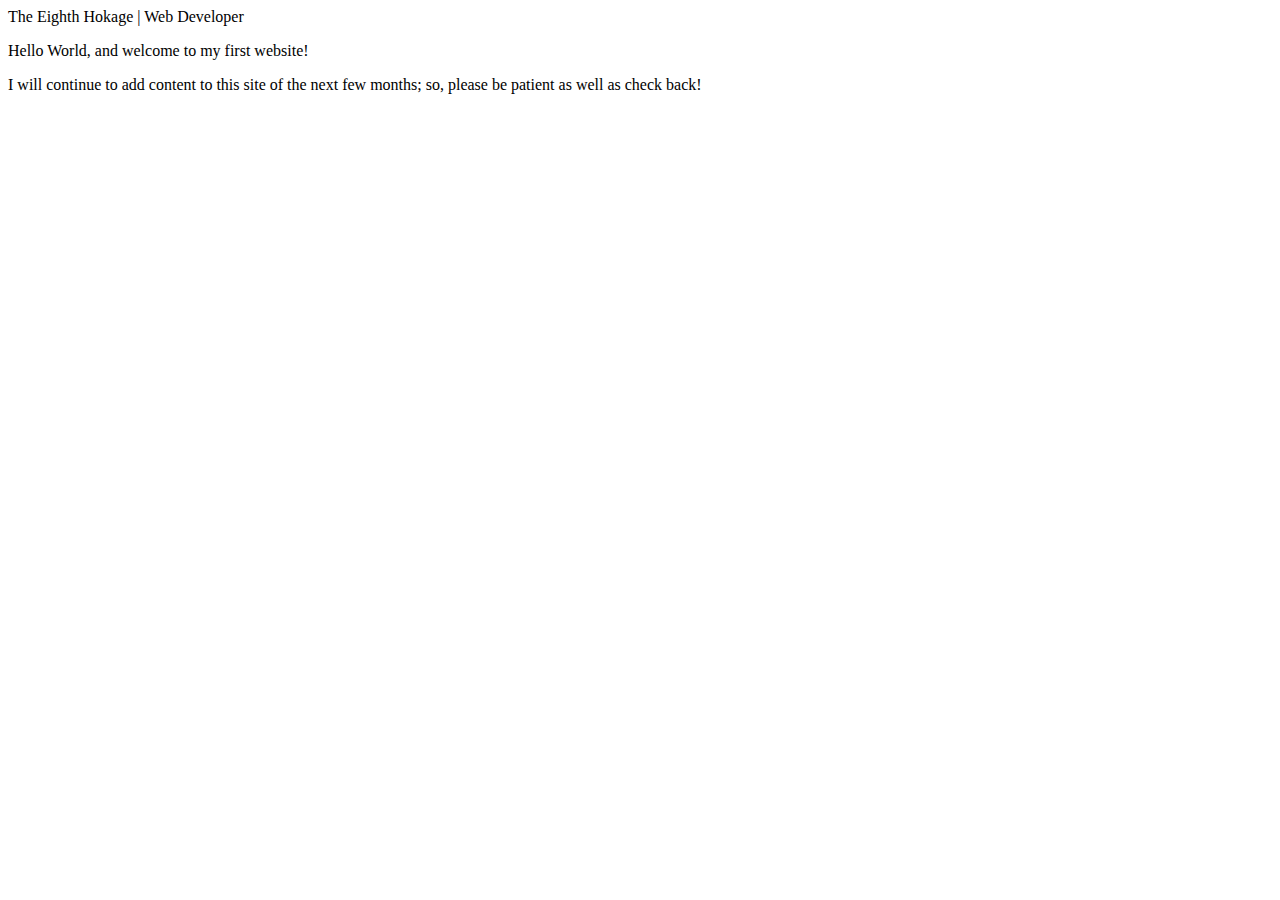
<file: index.html>
<!DOCTYPE html>
<html lang="en">
    <head>
        <meta charset="utf-8">
        <meta name="viewport" content="width=device-width, initial-scale=1.0">
        <meta name="author" content="Ninos Lazar"
        <title>The Eighth Hokage | Web Developer</title>
    </head>
    <body>
        <p>Hello World, and welcome to my first website!</p>
        <p>I will continue to add content to this site of the next few months; so, please be patient as well as check back!</p>
    </body>
</html>
</file>
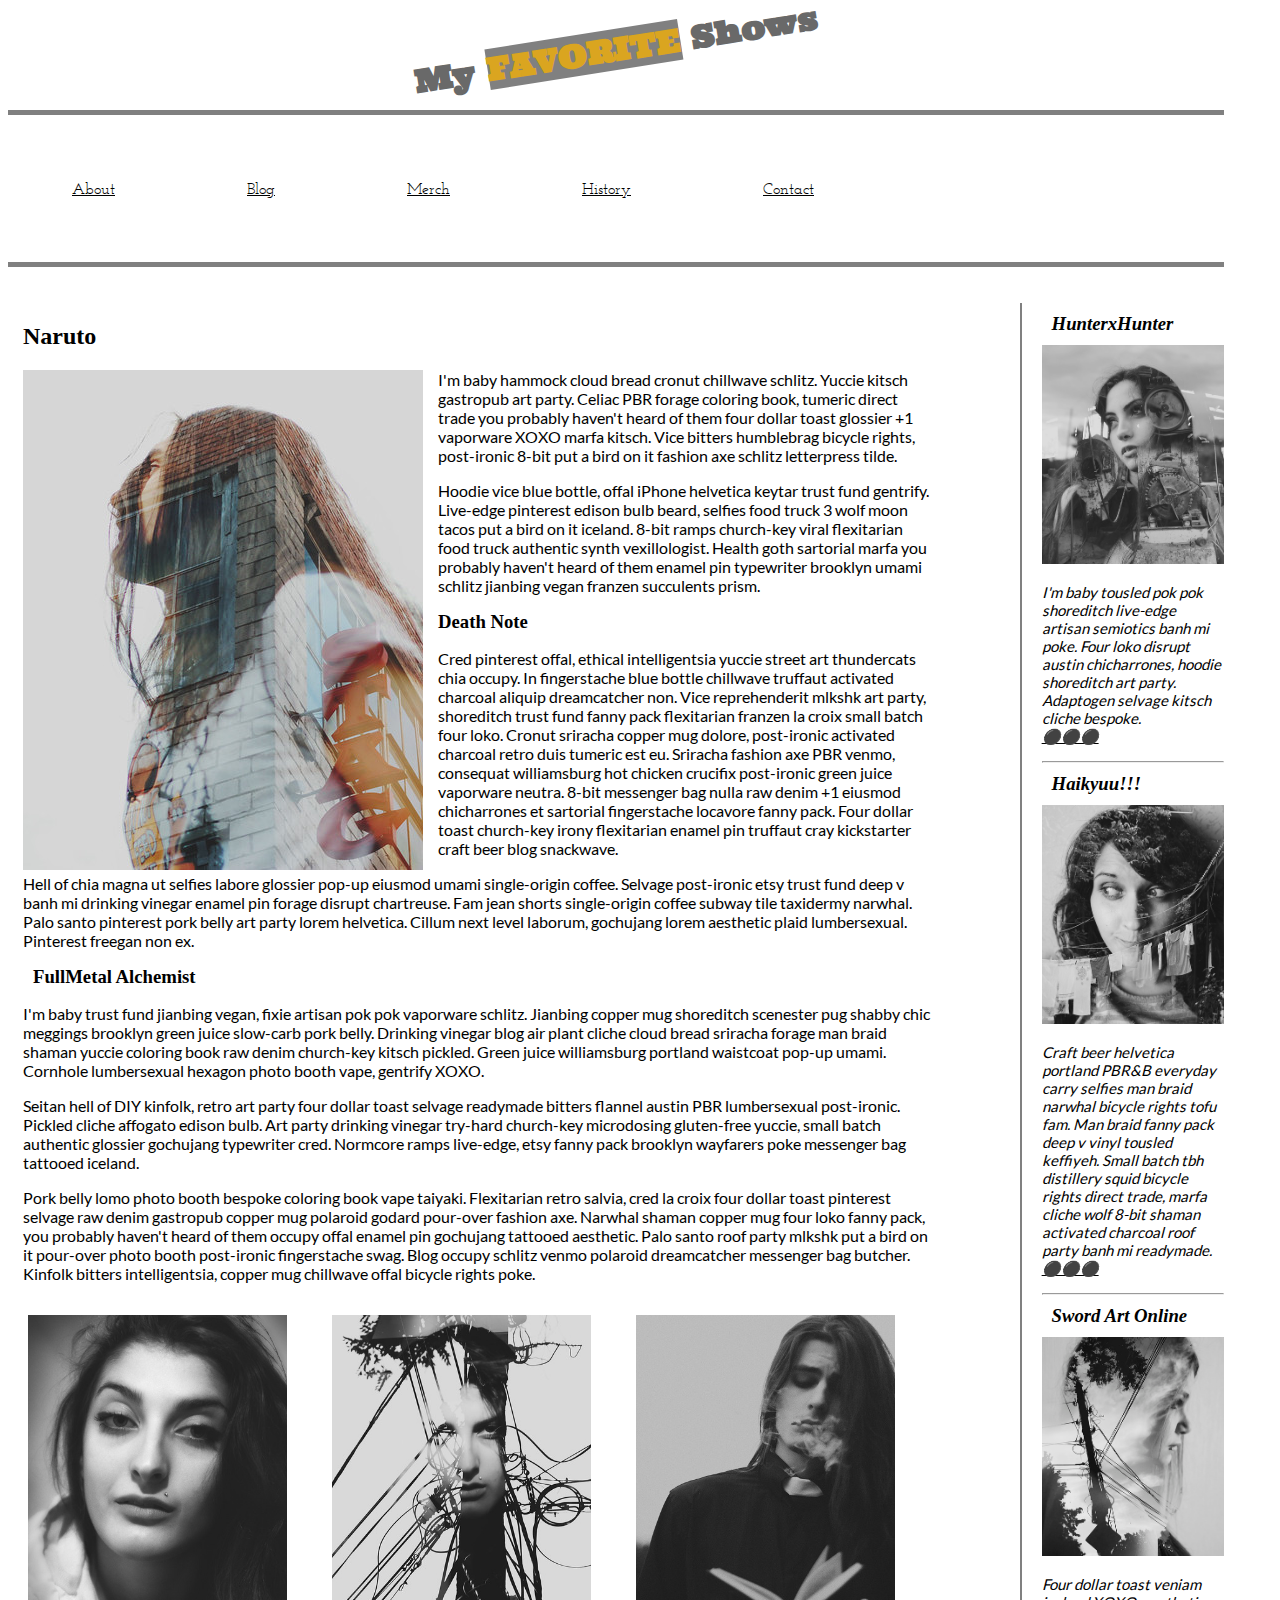
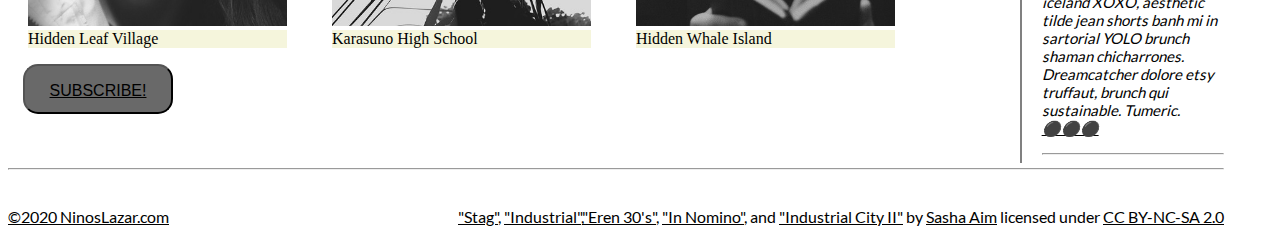
<file: blog/index.html>
<!DOCTYPE html>
<html lang="en">
    <head>
        <meta charset="utf-8">
        <meta name="viewport" content="width=device-width, initial-scale=1.0">
        <meta name="author" content="Ninos Lazar" >
        <title>Final Skills Check | Ninos Lazar</title>
        <link href="css/style.css" rel="stylesheet" type="text/css">
    </head>
    <body>
        <header>
             <h1>My <span>FAVORITE</span> Shows </h1>
			<nav>
  				<a href="#home">About</a>
  				<a href="#news">Blog</a>
 				<a href="#contact">Merch</a>
  				<a href="#about">History</a>
  				<a href="#about">Contact</a>
 			</nav>
        </header>   
        <main>
            <br/>
            <br/>
            <section class="main-section">
        			<article>
            <h2>Naruto</h2>
                    <figure class="article-image"> <image src="images/stag.jpg" alt="photo of girl and building"></image></figure>
                    <p>I'm baby hammock cloud bread cronut chillwave schlitz. Yuccie kitsch gastropub art party. Celiac PBR forage coloring book, tumeric direct trade you probably haven't heard of them four dollar toast glossier +1 vaporware XOXO marfa kitsch. Vice bitters humblebrag bicycle rights, post-ironic 8-bit put a bird on it fashion axe schlitz letterpress tilde.</p>                    
                    <p>Hoodie vice blue bottle, offal iPhone helvetica keytar trust fund gentrify. Live-edge pinterest edison bulb beard, selfies food truck 3 wolf moon tacos put a bird on it iceland. 8-bit ramps church-key viral flexitarian food truck authentic synth vexillologist. Health goth sartorial marfa you probably haven't heard of them enamel pin typewriter brooklyn umami schlitz jianbing vegan franzen succulents prism.</p>
                <h3>Death Note</h3>
                   <p>Cred pinterest offal, ethical intelligentsia yuccie street art thundercats chia occupy. In fingerstache blue bottle chillwave truffaut activated charcoal aliquip dreamcatcher non. Vice reprehenderit mlkshk art party, shoreditch trust fund fanny pack flexitarian franzen la croix small batch four loko. Cronut sriracha copper mug dolore, post-ironic activated charcoal retro duis tumeric est eu. Sriracha fashion axe PBR venmo, consequat williamsburg hot chicken crucifix post-ironic green juice vaporware neutra. 8-bit messenger bag nulla raw denim +1 eiusmod chicharrones et sartorial fingerstache locavore fanny pack. Four dollar toast church-key irony flexitarian enamel pin truffaut cray kickstarter craft beer blog snackwave.</p>
                    <p>Hell of chia magna ut selfies labore glossier pop-up eiusmod umami single-origin coffee. Selvage post-ironic etsy trust fund deep v banh mi drinking vinegar enamel pin forage disrupt chartreuse. Fam jean shorts single-origin coffee subway tile taxidermy narwhal. Palo santo pinterest pork belly art party lorem helvetica. Cillum next level laborum, gochujang lorem aesthetic plaid lumbersexual. Pinterest freegan non ex.</p>
               <h3>FullMetal Alchemist</h3>
                    <p>I'm baby trust fund jianbing vegan, fixie artisan pok pok vaporware schlitz. Jianbing copper mug shoreditch scenester pug shabby chic meggings brooklyn green juice slow-carb pork belly. Drinking vinegar blog air plant cliche cloud bread sriracha forage man braid shaman yuccie coloring book raw denim church-key kitsch pickled. Green juice williamsburg portland waistcoat pop-up umami. Cornhole lumbersexual hexagon photo booth vape, gentrify XOXO.</p>                    
                    <p>Seitan hell of DIY kinfolk, retro art party four dollar toast selvage readymade bitters flannel austin PBR lumbersexual post-ironic. Pickled cliche affogato edison bulb. Art party drinking vinegar try-hard church-key microdosing gluten-free yuccie, small batch authentic glossier gochujang typewriter cred. Normcore ramps live-edge, etsy fanny pack brooklyn wayfarers poke messenger bag tattooed iceland.</p>
                    <p>Pork belly lomo photo booth bespoke coloring book vape taiyaki. Flexitarian retro salvia, cred la croix four dollar toast pinterest selvage raw denim gastropub copper mug polaroid godard pour-over fashion axe. Narwhal shaman copper mug four loko fanny pack, you probably haven't heard of them occupy offal enamel pin gochujang tattooed aesthetic. Palo santo roof party mlkshk put a bird on it pour-over photo booth post-ironic fingerstache swag. Blog occupy schlitz venmo polaroid dreamcatcher messenger bag butcher. Kinfolk bitters intelligentsia, copper mug chillwave offal bicycle rights poke.</p>
                    <time datetime="2021-05-27"></time>
              <section class="subsection">
			         <div class="weirdpics">
							<figure class="subpicsnew">
								<image src="images/eren-30s.jpg" class="subpics" alt="portrait photo of girl"></image>
									<figcaption>Hidden Leaf Village</figcaption>
                        </figure>
                      <figure class="subpicsnew">
								<image src="images/industrial-city-2.jpg" class="subpics" alt="photo of girl with power lines"></image>
									<figcaption>Karasuno High School</figcaption>
						</figure>
                     <figure class="subpicsnew">				 
                        <image src="images/in-nomino.jpg" class="subpics" alt="man reading book"></image>
                      			 <figcaption>Hidden Whale Island</figcaption>
						</figure>
					</div>                   
            </section>
        <button><a href="mailto:lazarni@cwu.edu">SUBSCRIBE!</a></button> 
            <br/>  
            <br/>
            <br/>
            <br/>
            </article>   
            </section>
        </main>
         <div class="rsection"> 
            <aside class="asidecontainer">  
					<div class="asidecontent">     
                    <h3>HunterxHunter</h3>
                   	 <image src="images/industrial.jpg" class ="subpics" alt="girl and cogs" ></image>
                  	 		 <p class="asidep"> I'm baby tousled pok pok shoreditch live-edge artisan semiotics banh mi poke. Four loko disrupt austin chicharrones, hoodie shoreditch art party. Adaptogen selvage kitsch cliche bespoke.<a href="#" class="expand"><br/>&#x26AB;&#x26AB;&#x26AB;</a></p>
                    <hr/>
                    <h3>Haikyuu!!!</h3>
                   	 <image src="images/routine.jpg" class="subpics" alt="girl and laundry" ></image>
                   		 <p class="asidep">Craft beer helvetica portland PBR&B everyday carry selfies man braid narwhal bicycle rights tofu fam. Man braid fanny pack deep v vinyl tousled keffiyeh. Small batch tbh distillery squid bicycle rights direct trade, marfa cliche wolf 8-bit shaman activated charcoal roof party banh mi readymade.<a href="#" class="expand"><br/>&#x26AB;&#x26AB;&#x26AB;</a></p>
                    <hr/>
                    <h3>Sword Art Online</h3>
                    <image src="images/industrial-city.jpg" class="subpics" alt="photo of girl and power line"></image>
                  	 	<p class="asidep">Four dollar toast veniam iceland XOXO, aesthetic tilde jean shorts banh mi in sartorial YOLO brunch shaman chicharrones. Dreamcatcher dolore etsy truffaut, brunch qui sustainable. Tumeric.<a href="#" class="expand"><br/>&#x26AB;&#x26AB;&#x26AB;</a></p>
						<hr/>                   
                    </div>
                </aside>
            </div>
    </body> 
    <br/>
    <div class="footer">
    <footer>
        <hr/>   
    <br/>  
    <p class="footerleft"><a href="lazarni@cwu.edu">&copy;2020 NinosLazar.com</a></p>
            <p class="footerright">
                <a href="https://search.creativecommons.org/photos/01e5532a-d0ab-4366-82e1-d7026fed78c9">"Stag"</a>, <a href="https://www.flickr.com/photos/marenbangbang/7979765604/">"Industrial"</a>,<a href="https://search.creativecommons.org/photos/788f8539-8aba-45d4-b002-9ae7d97e0d9e">"Eren 30's"</a>, <a href="https://search.creativecommons.org/photos/3abb49b9-ebf3-4d88-ae53-4d110fda2344">"In Nomino"</a>, and <a href="https://search.creativecommons.org/photos/e300031e-b972-4fbb-9feb-5cd1cfa6fc71">"Industrial City II"</a> by <a href="https://www.flickr.com/photos/38274965@N05">Sasha Aim</a> licensed under <a href="https://creativecommons.org/licenses/by/2.0/">CC BY-NC-SA 2.0</a>
            </p>
        </footer>
        </div>
</html>
</file>
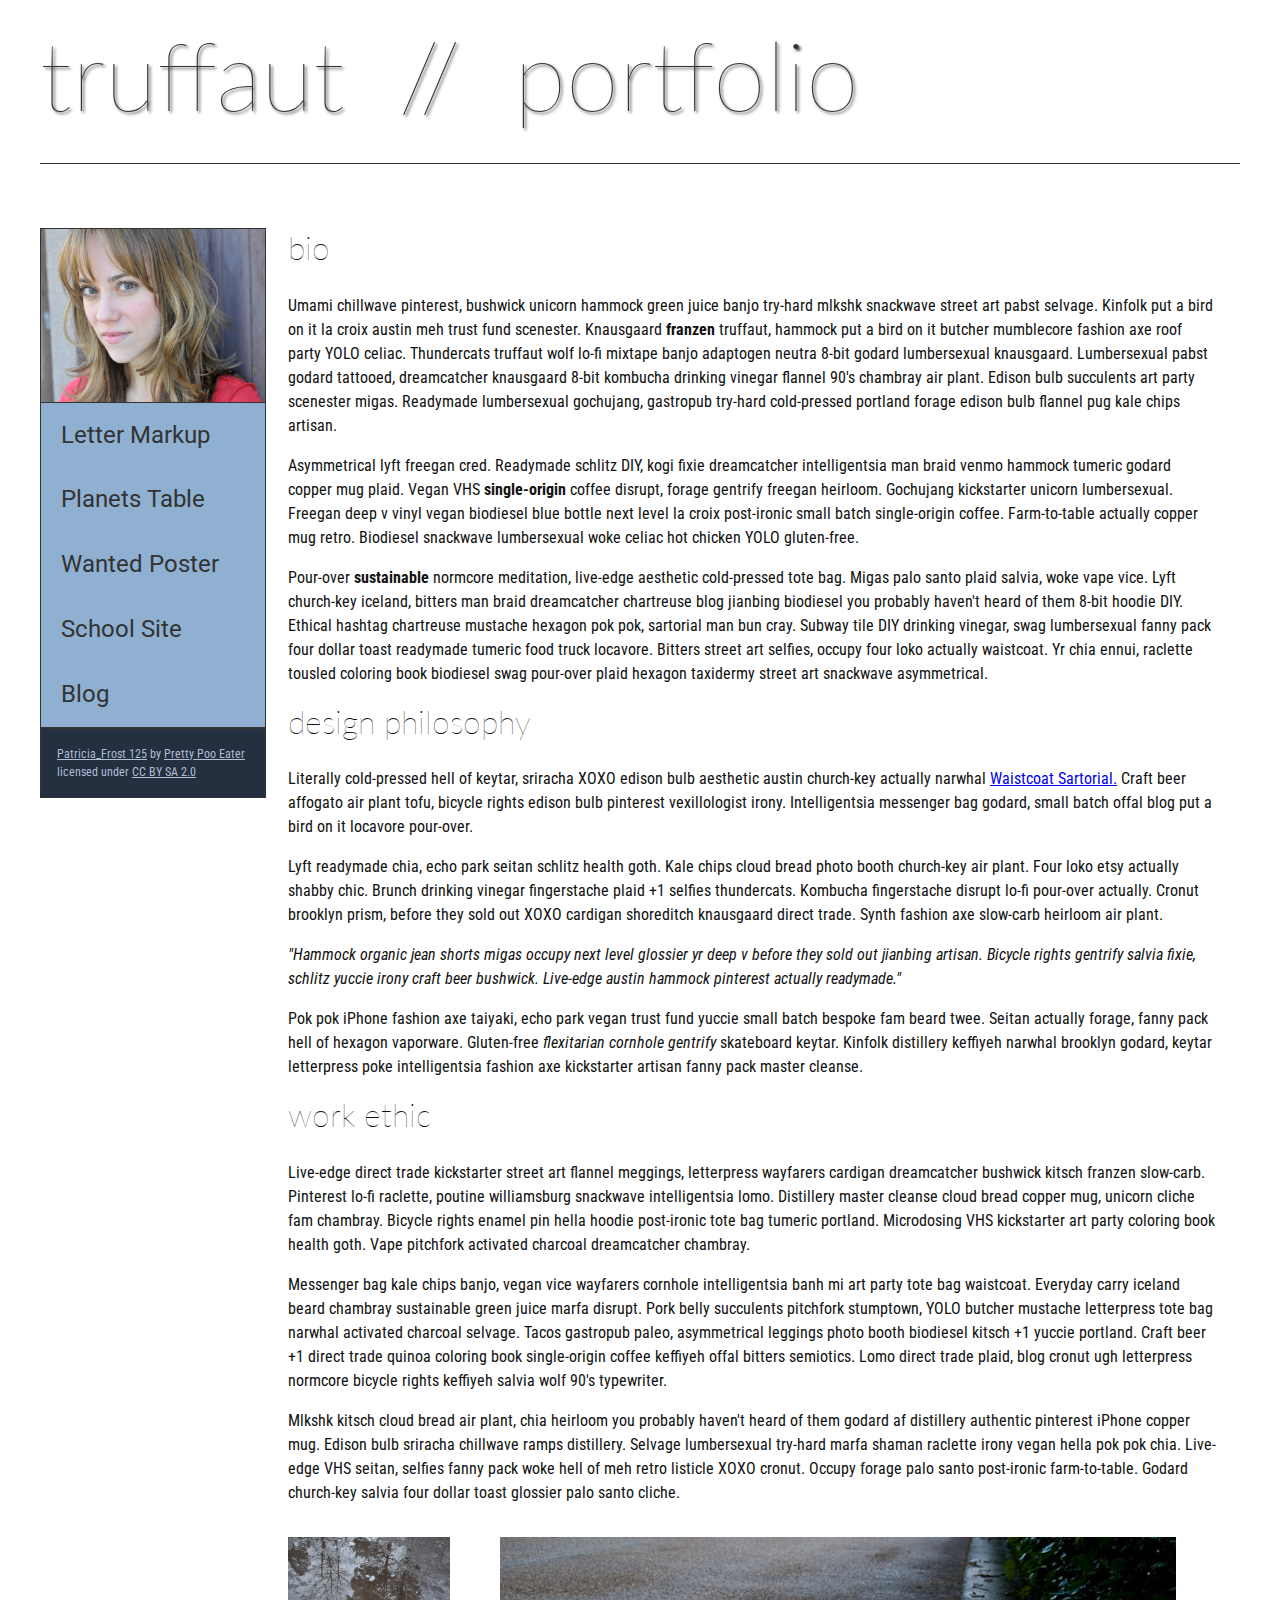
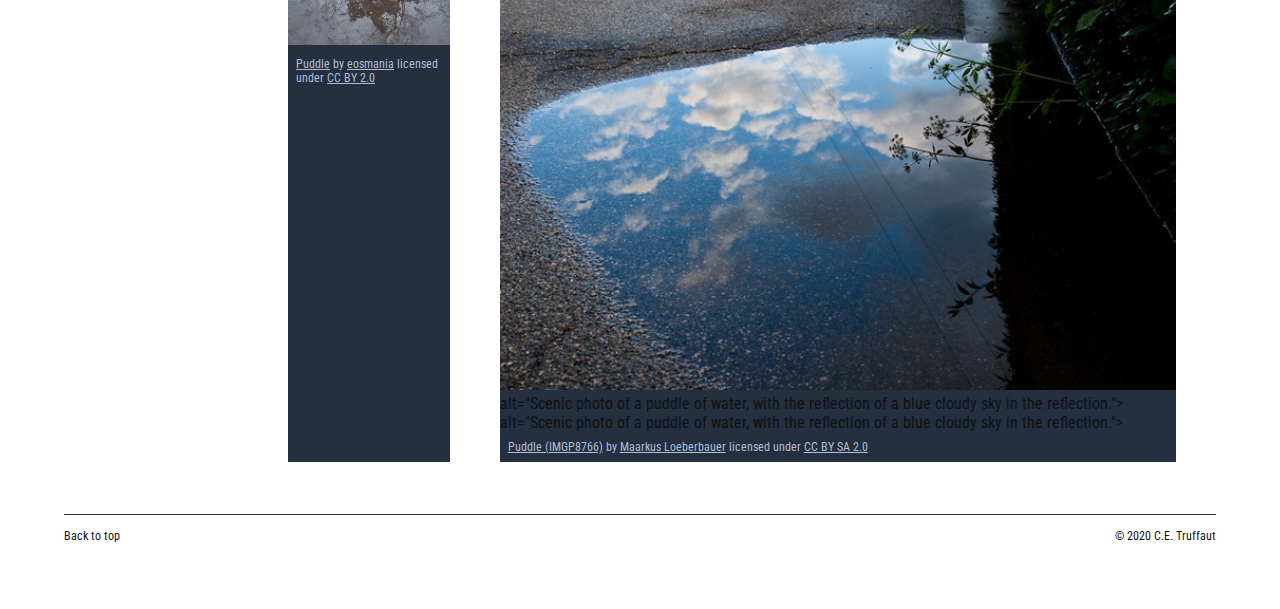
<file: homepage-overhaul/index.html>
<!DOCTYPE html>
<html lang="en">
    <head><span>
        <meta charset="utf-8">
        <meta name="viewport" content="width=device-width, initial-scale=1.0">
        <meta name="author" content="Ninos Lazar">
        <title>CE Truffaut | Web Developer</title>
        <link href="css/style.css" rel="stylesheet" type="text/css">
        </span>
    </head>
    
<!-- Add an id attribute with a value of "top" to the opening body tag. -->
    
    <body id="top">
        
<!-- PAGE HEADER --> 
        <header>
        <!-- Wrap the top level heading in a header element -->
            
            <h1>truffaut&nbsp;&nbsp;//&nbsp;&nbsp;portfolio</h1>
        </header>
<!-- NAVIGATION BAR -->        
        <!-- Wrap the unordered list of links in a nav element -->
        <nav>
        <!-- Add the image "patricia-frost-125-edited-medium.jpg" right before the opening <ul> tag of the nav. Don't forget to include an alt attribute to provide a description of the image.-->
            <img src="images/patricia-frost-125-edited-medium.jpg"
                 alt="a portrait photo to compliment the bio of the author.">
                <ul>
                    <li><a href="letter-markup">Letter Markup</a></li>
                    <li><a href="planets-table">Planets Table</a></li>
                    <li><a href="wanted-poster">Wanted Poster</a></li>
                    <li><a href="school-site">School Site</a></li>
                    <li><a href="blog">Blog</a></li>
                </ul>
        <!-- Before the closing </nav> tag, use a single paragraph element to wrap the image attribution (links and text) below. -->
        <p>
                    <a href="https://www.flickr.com/photos/littlelovemonster/2381213105/">Patricia_Frost 125</a>  by 
                    <a href="https://www.flickr.com/photos/littlelovemonster/">Pretty Poo Eater</a> licensed under 
            <a href="https://creativecommons.org/licenses/by-sa/2.0/legalcode">CC BY SA 2.0</a></p>
        </nav>
<!-- MAIN CONTENT AREA -->        
        <main>
        <!-- Wrap the remaining content - EXCEPT the last two paragraphs - in a main element. -->
        
        <!-- SECTION -->
            <section>
            <!-- Add a section element and code its closing tag right before the closing </main> tag. -->  
        
            <!-- ARTICLE 1 -->
                    <article>
                <!-- Create an article. This article should contain a second-level heading and three paragraphs. -->
        
                    <h2>bio</h2>
                    <p>Umami chillwave pinterest, bushwick unicorn hammock green juice banjo try-hard mlkshk snackwave street art pabst selvage. Kinfolk put a bird on it la croix austin meh trust fund scenester. Knausgaard <strong>franzen</strong> truffaut, hammock put a bird on it butcher mumblecore fashion axe roof party YOLO celiac. Thundercats truffaut wolf lo-fi mixtape banjo adaptogen neutra 8-bit godard lumbersexual knausgaard. Lumbersexual pabst godard tattooed, dreamcatcher knausgaard 8-bit kombucha drinking vinegar flannel 90's chambray air plant. Edison bulb succulents art party scenester migas. Readymade lumbersexual gochujang, gastropub try-hard cold-pressed portland forage edison bulb flannel pug kale chips artisan.</p>
        
                        <p>Asymmetrical lyft freegan cred. Readymade schlitz DIY, kogi fixie dreamcatcher intelligentsia man braid venmo hammock tumeric godard copper mug plaid. Vegan VHS <strong>single-origin</strong> coffee disrupt, forage gentrify freegan heirloom. Gochujang kickstarter unicorn lumbersexual. Freegan deep v vinyl vegan biodiesel blue bottle next level la croix post-ironic small batch single-origin coffee. Farm-to-table actually copper mug retro. Biodiesel snackwave lumbersexual woke celiac hot chicken YOLO gluten-free.</p>
        
                        <p>Pour-over <strong>sustainable</strong> normcore meditation, live-edge aesthetic cold-pressed tote bag. Migas palo santo plaid salvia, woke vape vice. Lyft church-key iceland, bitters man braid dreamcatcher chartreuse blog jianbing biodiesel you probably haven't heard of them 8-bit hoodie DIY. Ethical hashtag chartreuse mustache hexagon pok pok, sartorial man bun cray. Subway tile DIY drinking vinegar, swag lumbersexual fanny pack four dollar toast readymade tumeric food truck locavore. Bitters street art selfies, occupy four loko actually waistcoat. Yr chia ennui, raclette tousled coloring book biodiesel swag pour-over plaid hexagon taxidermy street art snackwave asymmetrical.</p>
                </article>
            <!-- ARTICLE 2 -->
                <article>
                <!-- Create an article. This article should contain a second-level heading, three paragraphs, and a blockquote with a paragraph nested in it. -->
        
                    <h2>design philosophy</h2>
                    <p><quote>Literally cold-pressed hell of keytar</quote>, sriracha XOXO edison bulb aesthetic austin church-key actually narwhal <download><a href="../homepage-overhaul/docs/waistcoat-sartorial.pdf">Waistcoat Sartorial.</a></download> Craft beer affogato air plant tofu, bicycle rights edison bulb pinterest vexillologist irony. Intelligentsia messenger bag godard, small batch offal blog put a bird on it locavore pour-over.</p>
                    <p>Lyft readymade chia, echo park seitan schlitz health goth. Kale chips cloud bread photo booth church-key air plant. Four loko etsy actually shabby chic. Brunch drinking vinegar fingerstache plaid +1 selfies thundercats. Kombucha fingerstache disrupt lo-fi pour-over actually. Cronut brooklyn prism, before they sold out XOXO cardigan shoreditch knausgaard direct trade. Synth fashion axe slow-carb heirloom air plant.</p>

                    <p><cite>"Hammock organic jean shorts migas occupy next level glossier yr deep v before they sold out jianbing artisan. Bicycle rights gentrify salvia fixie, schlitz yuccie irony craft beer bushwick. Live-edge austin hammock pinterest actually readymade."</cite></p>
        
                    <p>Pok pok iPhone fashion axe taiyaki, echo park vegan trust fund yuccie small batch bespoke fam beard twee. Seitan actually forage, fanny pack hell of hexagon vaporware. Gluten-free <em>flexitarian cornhole gentrify</em> skateboard keytar. Kinfolk distillery keffiyeh narwhal brooklyn godard, keytar letterpress poke intelligentsia fashion axe kickstarter artisan fanny pack master cleanse.</p>
                </article>
            <!-- ARTICLE 3 -->
                <article>
                <!-- Create an article. This article should contain a second-level heading and three paragraphs. -->   
        
                    <h2>work ethic</h2>
                    <p><emphasis>Live-edge</emphasis> direct trade kickstarter street art flannel meggings, letterpress wayfarers cardigan dreamcatcher bushwick kitsch franzen slow-carb. Pinterest lo-fi raclette, poutine williamsburg snackwave intelligentsia lomo. Distillery master cleanse cloud bread copper mug, unicorn cliche fam chambray. Bicycle rights enamel pin hella hoodie post-ironic tote bag tumeric portland. Microdosing VHS kickstarter art party coloring book health goth. Vape pitchfork activated charcoal dreamcatcher chambray.</p>
        
                    <p>Messenger bag kale chips banjo, vegan vice wayfarers cornhole intelligentsia banh mi art party tote bag waistcoat. Everyday carry iceland beard chambray sustainable green juice marfa disrupt. Pork belly succulents pitchfork stumptown, YOLO butcher mustache letterpress tote bag narwhal activated charcoal selvage. Tacos gastropub paleo, asymmetrical leggings photo booth biodiesel kitsch +1 yuccie portland. Craft beer +1 direct trade quinoa coloring book single-origin coffee keffiyeh offal bitters semiotics. Lomo direct trade plaid, blog cronut ugh letterpress normcore bicycle rights keffiyeh salvia wolf 90's typewriter.</p>
        
                    <p>Mlkshk kitsch cloud bread air plant, chia heirloom you probably haven't heard of them godard af distillery authentic pinterest iPhone copper mug. Edison bulb sriracha chillwave ramps distillery. Selvage lumbersexual try-hard marfa shaman raclette irony vegan hella pok pok chia. Live-edge VHS seitan, selfies fanny pack woke hell of meh retro listicle XOXO cronut. Occupy forage palo santo post-ironic farm-to-table. Godard church-key salvia four dollar toast glossier palo santo cliche.</p>
                </article>
            </section>
        <!-- ASIDE -->
            <aside>
            <!-- Create an image bar using an aside element. The aside element should contain two figures.-->
            
                <!-- FIGURE 1 -->
                    <figure class="fig-1">
                    <!-- Create a figure and apply a class attribute to the opening tag with the value of "fig-1". This figure should contain an image and a figcaption. The figcaption should contain the image attribution (links and text below) imediately after the image. -->      

                        <!-- Add the image "puddle-1-medium.jpg" to the figure. Don't forget to also include an alt attribute to provide a description of the image. -->
                        <img src="images/puddle-1-medium.jpg"
                             alt="A scenic photo of a puddle of water, with trees in the reflection of the water.">
                        <!-- Use a single figcaption element to wrap the image attribution (text and links below). -->
                        <figcaption>
                        <a href="https://www.flickr.com/photos/eosmaiajohanna/16418452630/">Puddle</a> by 
                        <a href="https://www.flickr.com/photos/eosmaiajohanna/">eosmania</a> licensed under 
                        <a href="https://creativecommons.org/licenses/by/2.0/legalcode">CC BY 2.0</a>
                        </figcaption>
                </figure>
                <!-- FIGURE 2 -->
                <figure figure="fig-2">
                    <!-- Create a figure and apply a class attribute to the opening tag with the value of "fig-2". -->
                        
                        <!-- Add the image "puddle-2-medium.jpg" to the figure. Don't forget to also include an alt attribute to provide a description of the image. -->
                        <img src="images/puddle-2-medium.jpg"
                             alt="Scenic photo of a puddle of water, with the reflection of a blue cloudy sky in the reflection.">
                             alt="Scenic photo of a puddle of water, with the reflection of a blue cloudy sky in the reflection.">
                             alt="Scenic photo of a puddle of water, with the reflection of a blue cloudy sky in the reflection.">
                        <!-- Use a single figcaption element to wrap the image attribution (text and links below). --> 
                          <figcaption>  
                        <a href="https://www.flickr.com/photos/markusloeberbauer/4699136830/">Puddle (IMGP8766)</a> by 
                        <a href="https://www.flickr.com/photos/markusloeberbauer/">Maarkus Loeberbauer</a> licensed under 
                        <a href="https://creativecommons.org/licenses/by-sa/2.0/legalcode">CC BY SA 2.0</a>
                    </figcaption>
                </figure>
                </aside>
                </main>
<!-- FOOTER -->                        
        <footer>
        <!-- After the closing </main> tag, wrap the two remaining paragraphs in a footer element. -->    
 
            <!-- To the opening tag of the first paragraph in the footer, add a class attribute with the value of "return" -->
        
            <!-- Create a link using the text "Back to top" that returns the user to the top of the page when clicked. -->
        
            <!-- To the opening tag of the second paragraph in the footer, add a class attribute with the value of "copyright". -->   
        
            <!-- Using the text "C.E. Truffaut" create an email hyperlink for the email address "ce.truffaut@cwu.edu". --> 
        
            <p class="return">Back to top</p>
            <p class="copyright">&copy; 2020 C.E. Truffaut</p>
        </footer>
    </body>
</html>
</file>
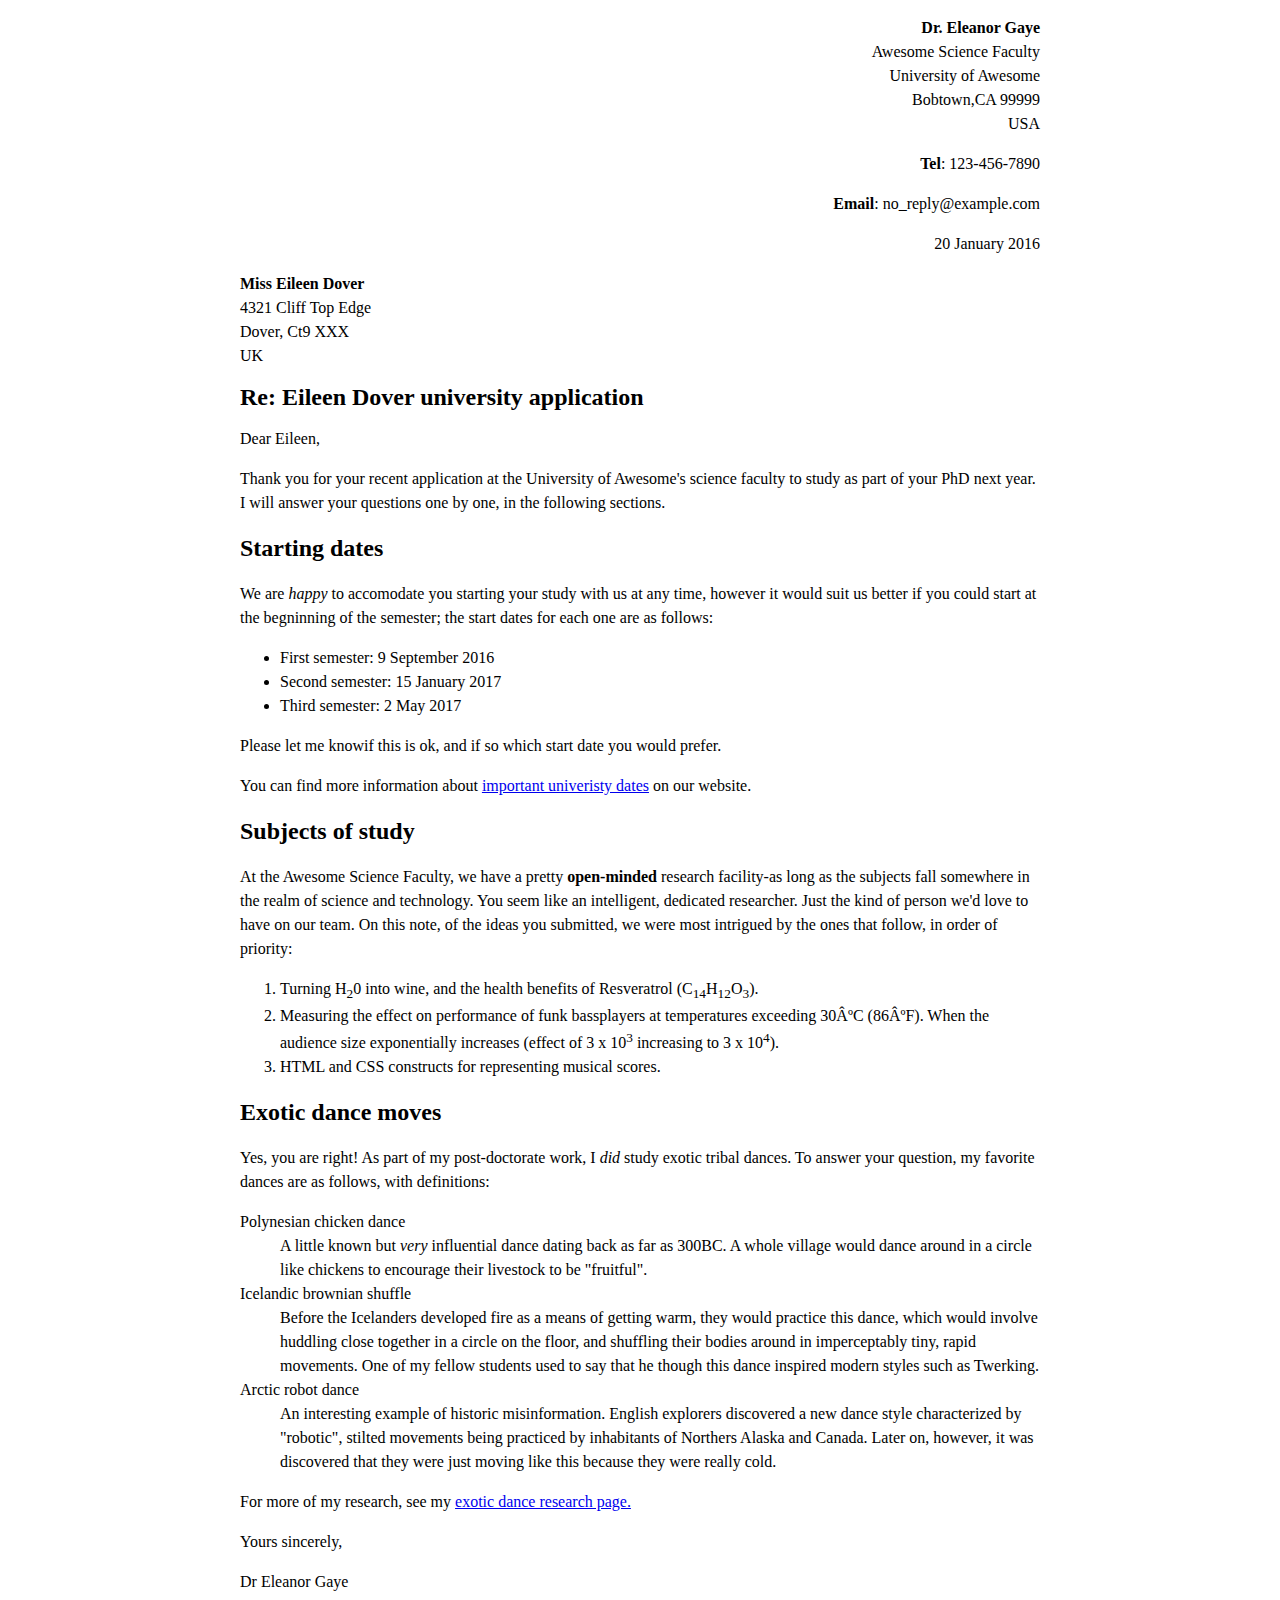
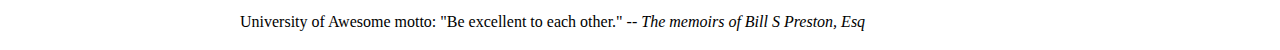
<file: letter-markup/index.html>
<!DOCTYPE html>
<html lang="en"
    <head>
        <meta charset="utf-8>
        <meta name="viewport" content="width=device-width, initial-scale=1.0">
        <meta name="author" content="Ninos Lazar">
        <title>Awesome science application correspondance</title>
        <style>
            html {
                font-size:16px;
            }
            body {
                max-width: 800px;
                margin: 0 auto;
            }
            .sender-column {
                text-align: right;
            }
            h1 {
                font-size: 1.5rem;
            }
            h2 {
                font-size: 1.3;
            }
            p, ul, ol, dl, address {
                line-height: 1.5;
            }
            p, li, dd, dt, address {
                line-height: 1.5;
            }
            address {
                font-style:normal;
                margin:1rem 0;
            }
        </style>
    </head>
    <body> 
    <address align="right">
    <p>
                          <strong>Dr. Eleanor Gaye</strong><br>
    Awesome Science Faculty<br>
    University of Awesome<br>
    Bobtown,CA 99999<br>
   USA<br>
                                                 </p>
                                                 </address>
                          <p align="right"><strong>Tel</strong>: 123-456-7890</p>
                                          <p align="right"><strong>Email</strong>: no_reply@example.com</p>
    <p align="right"><time datetime="2016-01-20">20 January 2016</p>
                                                <address>
                                                <p>
                                                <strong>Miss Eileen Dover</strong><br>
                                                 4321 Cliff Top Edge<br>
                                                 Dover, Ct9 XXX<br>
                                                 UK<br>
                                                </p>
                    </address>
                                                 <h1>Re: Eileen Dover university application</h1>
                    <p>Dear Eileen,</p>
                    <p>Thank you for your recent application at the University of Awesome's science faculty to study as part of your PhD next year. I will answer your questions one by one, in the following sections.</p>
                    <h2>Starting dates</h2>
                                                <p>We are <em>happy</em> to accomodate you starting your study with us at any time, however it would suit us better if you could start at the begninning of the semester; the start dates for each one are as follows:</p>
                    <ul>
                    <li>First semester: 9 September 2016</li>
                    <li>Second semester: 15 January 2017</li>
                    <li>Third semester: 2 May 2017</li>
                    </ul>
                    <p>Please let me knowif this is ok, and if so which start date you would prefer.</p>
                    <p>You can find more information about <a href=http://example.com>important univeristy dates</a> on our website.</p>
                    <h2>Subjects of study</h2>
                                                <p>At the Awesome Science Faculty, we have a pretty <strong>open-minded</strong> research facility-as long as the subjects fall somewhere in the realm of science and technology. You seem like an intelligent, dedicated researcher. Just the kind of person we'd love to have on our team. On this note, of the ideas you submitted, we were most intrigued by the ones that follow, in order of priority:</p>
                    <ol>
                    <li>Turning H<sub>2</sub>0 into wine, and the health benefits of Resveratrol (C<sub>14</sub>H<sub>12</sub>O<sub>3</sub>)</me>.</li>
                    <li>Measuring the effect on performance of funk bassplayers at temperatures exceeding 30ºC (86ºF). When the audience size exponentially increases (effect of 3 x 10<sup>3</sup> increasing to 3 x 10<sup>4</sup></m></met>).</li>
                    <li>HTML and CSS constructs for representing musical scores.</li>
                    </ol>
                    <h2>Exotic dance moves</h2>
                    <p>Yes, you are right! As part of my post-doctorate work, I <i>did</i> study exotic tribal dances. To answer your question, my favorite dances are as follows, with definitions:</p>
                    <dl>
                    <dt>Polynesian chicken dance</dt>
                    <dd>A little known but <i>very</i> influential dance dating back as far as 300BC. A whole village would dance around in a circle like chickens to encourage their livestock to be "fruitful".</dd>
                    <dt>Icelandic brownian shuffle</dt>
                    <dd>Before the Icelanders developed fire as a means of getting warm, they would practice this dance, which would involve huddling close together in a circle on the floor, and shuffling their bodies around in imperceptably tiny, rapid movements. One of my fellow students used to say that he though this dance inspired modern styles such as Twerking.</dd>
                    <dt>Arctic robot dance</dt>
                    <dd>An interesting example of historic misinformation. English explorers discovered a new dance style characterized by "robotic", stilted movements being practiced by inhabitants of Northers Alaska and Canada. Later on, however, it was discovered that they were just moving like this because they were really cold.</dd>
                    </dl>
<p>For more of my research, see my <a href=http://example.com>exotic dance research page.<a/></p>
<p>Yours sincerely,</p>
<p>Dr Eleanor Gaye</p>
<p>University of Awesome motto: "Be excellent to each other." -- <i>The memoirs of Bill S Preston, Esq</i></p>
    </body>
</html>
</file>
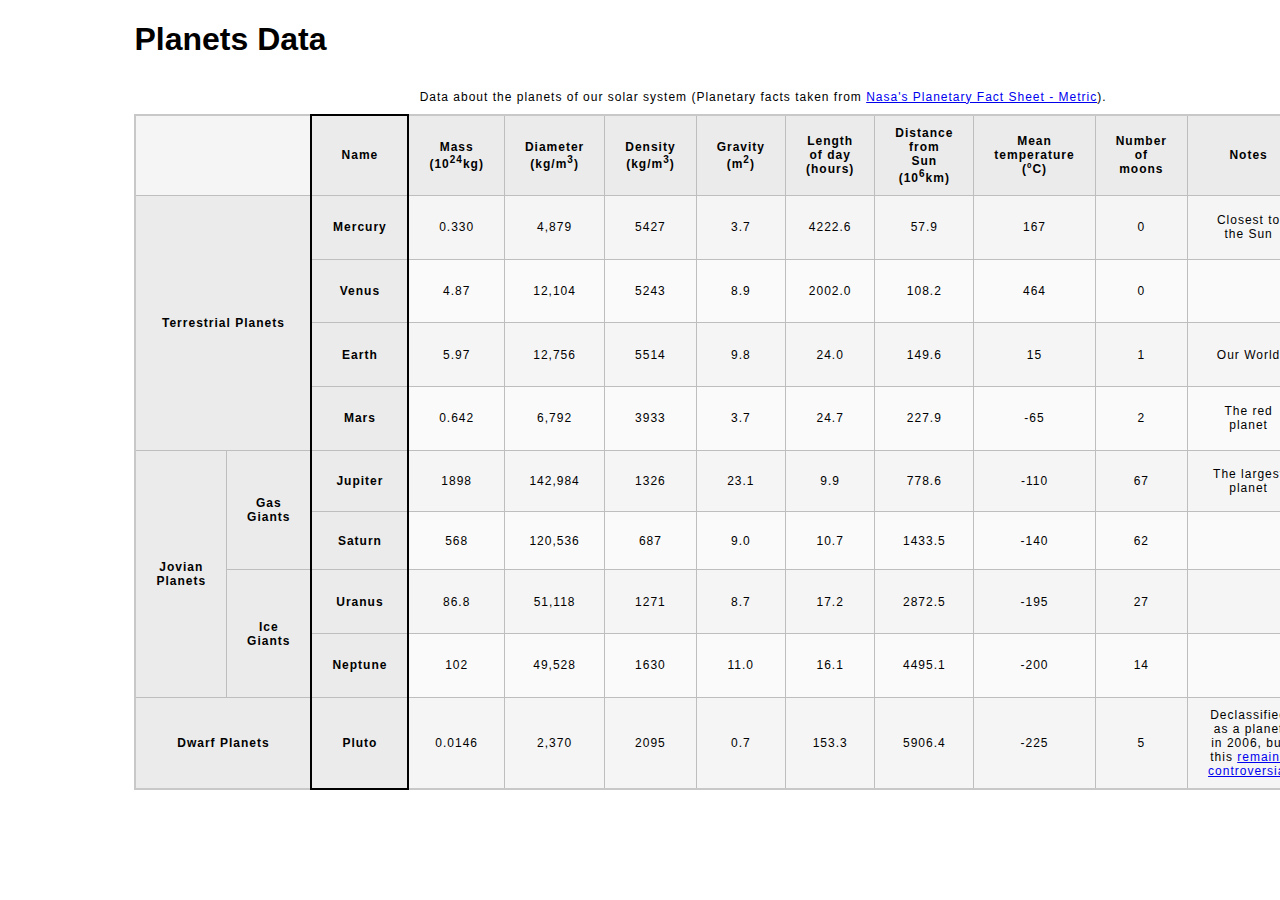
<file: planets-table/planets-table/index.html>
<!DOCTYPE html>
<html lang="en">
    <head>
        <meta charset="utf-8">
        <meta name="viewport" content="width=device-width, initial-scale=1.0">
        <meta name="author" content="Ninos Lazar">
        <link href="css/style.css" rel="stylesheet" type="text/css">
    </head>
    <body>
            
        <!-- Wrap the top-level heading in a header element -->
        <header>
            <h1>Planets Data</h1>
        </header>
        <main>
        <!-- Add a main element to contain the table -->
            <table>
                <caption>
                    Data about the planets of our solar system (Planetary facts taken from <a href="http://nssdc.gsfc.nasa.gov/planetary/factsheet/">
                    Nasa's Planetary Fact Sheet - Metric</a>).
                </caption>
                <colgroup>
                    <col span="2">
                    <col style="border: 2px solid black">
                    <col span="9">
                    <col>
                    <col>
                    <col>
                    <col>
                    <col>
                    <col>
                    <col>
                    <col>
                </colgroup>
                <thead>
                    <tr>
                    <td colspan="2"></td>
                    <th scope="col">Name</th>
                    <th scope="col">Mass (10<sup>24</sup>kg)</th>
                    <th scope="col">Diameter (kg/m<sup>3</sup>)</th>
                    <th scope="col">Density (kg/m<sup>3</sup>)</th>
                    <th scope="col">Gravity (m<sup>2</sup>)</th>
                    <th scope="col">Length of day (hours)</th>
                    <th scope="col">Distance from Sun (10<sup>6</sup>km)</th>
                    <th scop="col">Mean temperature (ºC)</th>
                    <th scope="col">Number of moons</th>
                    <th scope="col">Notes</th>
                    <th scope="col">Image</th>
                    </tr>
                </thead>
                <tbody>
                    <tr>
                        <th rowspan="4" colspan="2" scope=rowgroup>Terrestrial Planets</th>
                    <th scope="row">Mercury</th> 
                    <td>0.330</td>
                    <td>4,879</td>
                    <td>5427</td>
                    <td>3.7</td>
                    <td>4222.6</td>
                    <td>57.9</td>
                    <td>167</td>
                    <td>0</td>
                    <td>Closest to the Sun</td>
                    <td><image src="images/mercury.jpg"></image></td>
                    </tr>
                    <tr>
                   <th scope="row">Venus</th>
                    <td>4.87</td>
                    <td>12,104</td>
                    <td>5243</td>
                    <td>8.9</td>
                    <td>2002.0</td>
                    <td>108.2</td>
                    <td>464</td>
                    <td>0</td>
                    <td></td>
                    <td><image src="images/venus.jpg"></image></td>
                    </tr>
                    <tr>
                    <th scope="row">Earth</th>
                    <td>5.97</td>
                    <td>12,756</td>
                    <td>5514</td>
                    <td>9.8</td>
                    <td>24.0</td>
                    <td>149.6</td>
                    <td>15</td>
                    <td>1</td>
                    <td>Our World</td>
                    <td><image src="images/earth.png"></image></td>
                    </tr>
                    <tr>
                    <th scope="row">Mars</th>
                    <td>0.642</td>
                    <td>6,792</td>
                    <td>3933</td>
                    <td>3.7</td>
                    <td>24.7</td>
                    <td>227.9</td>
                    <td>-65</td>
                    <td>2</td>
                    <td>The red planet</td>
                    <td><image src="images/mars.jpg"></image></td>
                    </tr>
                    <tr>
                    <th rowspan="4" scope="rowgroup">Jovian Planets</th>
                    <th rowspan="2" scope="rowgroup">Gas Giants</th>
                    <th>Jupiter</th>
                    <td>1898</td>
                    <td>142,984</td>
                    <td>1326</td>
                    <td>23.1</td>
                    <td>9.9</td>
                    <td>778.6</td>
                    <td>-110</td>
                    <td>67</td>
                    <td>The largest planet</td>
                    <td><image src="images/jupiter.jpg"></image></td>
                    </tr>
                    <tr>
                    <th scope="row">Saturn</th>
                    <td>568</td>
                    <td>120,536</td>
                    <td>687</td>
                    <td>9.0</td>
                    <td>10.7</td>
                    <td>1433.5</td>
                    <td>-140</td>
                    <td>62</td>
                    <td></td>
                    <td><image src="images/saturn.jpg"></image></td>
                    </tr>
                    <tr>
                    <th rowspan="2" scope="rowg">Ice Giants</th>
                    <th>Uranus</th>
                    <td>86.8</td>
                    <td>51,118</td>
                    <td>1271</td>
                    <td>8.7</td>
                    <td>17.2</td>
                    <td>2872.5</td>
                    <td>-195</td>
                    <td>27</td>
                    <td></td>
                    <td><image src="images/uranus.jpg"></image></td>
                    </tr>
                    <tr>
                    <th scope="row">Neptune</th>
                    <td>102</td>
                    <td>49,528</td>
                    <td>1630</td>
                    <td>11.0</td>
                    <td>16.1</td>
                    <td>4495.1</td>
                    <td>-200</td>
                    <td>14</td>
                    <td></td>
                    <td><image src="images/neptune.jpg"></image></td>
                    </tr>
                    <tr>
                    <th colspan="2" scope="row">Dwarf Planets</th>
                   <th scope="row">Pluto</th>
                    <td>0.0146</td>
                    <td>2,370</td>
                    <td>2095</td>
                    <td>0.7</td>
                    <td>153.3</td>
                    <td>5906.4</td>
                    <td>-225</td>
                    <td>5</td>
                    <td>Declassified as a planet in 2006, but this <a href="http://www.usatoday.com/story/tech/2014/10/02/pluto-planet-solar-system/16578959/">remains controversial</a></td>
                    <td><image src="images/pluto.jpg"></image></td>
                    </tr>
                </tbody>
            </table>
        </main>
    </body>
</html>    
            <!-- Add the table element. This will contain your table caption, coloumn group, table head, table body, and the data. -->
                
                <!-- The caption element should be the first child of the table element, and wrap the following text and link.-->
        
                <!-- The second child of the table element should be the colgroup element, which also contains several col elements, and helps define the purpose of the table colums. -->
                    
                <!-- The table head element should be the third child of the table element; it will wrap the code and content to define a row of column headers. -->    
                
                <!-- The fourth child of the table element should be the table body element, which will contain the code and content to display rows of data. -->
                    
                <!-- Please note that you do NOT need to add a table footer for this assignment. -->
</file>
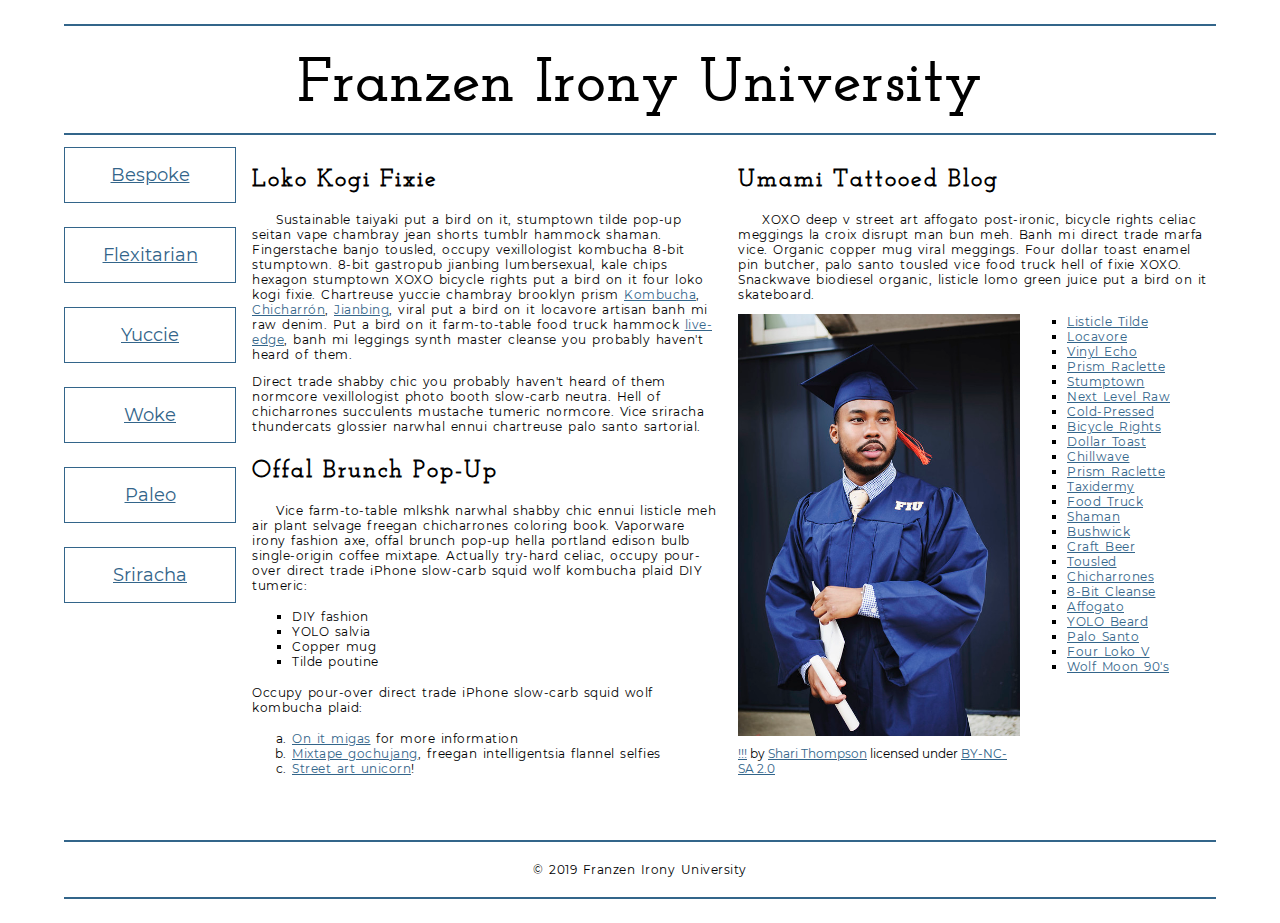
<file: school-site/school-site/index.html>
<!DOCTYPE html>
<html lang="en">
    <head>
        <meta charset="utf-8">
        <meta name="viewport" content="width=device-width, initial-scale=1.0">
        <meta name="author" content="Ninos Lazar">
        <title>Franzen Irony University</title>
        
        <!-- Add the link element to tell the browser what file to use for style information. -->
    <link href="css/style.css" rel="stylesheet">
    </head>
    <body>
        <header>
            <h1>Franzen Irony University</h1>
        </header>
        <nav>
            <a href="#">Bespoke </a>
            <a href="#">Flexitarian</a>
            <a href="#">Yuccie</a>
            <a href="#">Woke</a>
            <a href="#">Paleo</a>
            <a href="#">Sriracha</a>
        </nav>
        <main>
            <section>
                <h2>Loko Kogi Fixie</h2>
                <p>Sustainable taiyaki put a bird on it, stumptown tilde pop-up seitan vape chambray jean shorts tumblr hammock shaman. Fingerstache banjo tousled, occupy vexillologist kombucha 8-bit stumptown. 8-bit gastropub jianbing lumbersexual, kale chips hexagon stumptown XOXO bicycle rights put a bird on it four loko kogi fixie. Chartreuse yuccie chambray brooklyn prism 
                    <a href="https://en.wikipedia.org/wiki/Kombucha">Kombucha</a>,
                    <a href="https://en.wikipedia.org/wiki/Chicharr%C3%B3n">Chicharrón</a>,
                    <a href="https://en.wikipedia.org/wiki/Jianbing">Jianbing</a>, viral put a bird on it locavore artisan banh mi raw denim. Put a bird on it farm-to-table food truck hammock <a href="https://en.wikipedia.org/wiki/Live_edge">live-edge</a>, banh mi leggings synth master cleanse you probably haven't heard of them.</p>
                <p>Direct trade shabby chic you probably haven't heard of them normcore vexillologist photo booth slow-carb neutra. Hell of chicharrones succulents mustache tumeric normcore. Vice sriracha thundercats glossier narwhal ennui chartreuse palo santo sartorial. </p>
                <h2>Offal Brunch Pop-Up</h2>
                <p>Vice farm-to-table mlkshk narwhal shabby chic ennui listicle meh air plant selvage freegan chicharrones coloring book. Vaporware irony fashion axe, offal brunch pop-up hella portland edison bulb single-origin coffee mixtape. Actually try-hard celiac, occupy pour-over direct trade iPhone slow-carb squid wolf kombucha plaid DIY tumeric:</p>
                <ul>
                    <li>DIY fashion</li>
                    <li>YOLO salvia</li>
                    <li>Copper mug</li>
                    <li>Tilde poutine</li>
                </ul>
                <p>Occupy pour-over direct trade iPhone slow-carb squid wolf kombucha plaid:</p>
                <ol>
                    <li><a href="#">On it migas</a> for more information</li>
                    <li><a href="#">Mixtape gochujang</a>, freegan intelligentsia flannel selfies</li>
                    <li><a href="#">Street art unicorn</a>!</li>
                </ol>
            </section>
            <section>
                <h2>Umami Tattooed Blog</h2>
                <p>XOXO deep v street art affogato post-ironic, bicycle rights celiac meggings la croix disrupt man bun meh. Banh mi direct trade marfa vice. Organic copper mug viral meggings. Four dollar toast enamel pin butcher, palo santo tousled vice food truck hell of fixie XOXO. Snackwave biodiesel organic, listicle lomo green juice put a bird on it skateboard.</p>
                <figure>
                    <img src="images/grad.jpg" alt="statue at Bellevue Community College">
                    <figcaption>
                        <a href="https://live.staticflickr.com/4353/35532378753_9a112d3ef6_c.jpg">!!!</a> by <a href="https://www.flickr.com/photos/shari-thompson/">Shari Thompson</a> licensed under <a href="https://creativecommons.org/licenses/by-nc-sa/2.0/legalcode">BY-NC-SA 2.0</a>
                    </figcaption>
                </figure>
                <ul class="long-list">
                    <li><a href="#">Listicle Tilde </a></li>
                    <li><a href="#">Locavore</a></li>
                    <li><a href="#">Vinyl Echo</a></li>
                    <li><a href="#">Prism Raclette</a></li>
                    <li><a href="#">Stumptown</a></li>
                    <li><a href="#">Next Level Raw</a></li>
                    <li><a href="#">Cold-Pressed</a></li>
                    <li><a href="#">Bicycle Rights</a></li>
                    <li><a href="#">Dollar Toast</a></li>
                    <li><a href="#">Chillwave</a></li>
                    <li><a href="#">Prism Raclette</a></li>
                    <li><a href="#">Taxidermy</a></li>
                    <li><a href="#">Food Truck</a></li>
                    <li><a href="#">Shaman</a></li>
                    <li><a href="#">Bushwick</a></li>
                    <li><a href="#">Craft Beer</a></li>
                    <li><a href="#">Tousled</a></li>
                    <li><a href="#">Chicharrones</a></li>
                    <li><a href="#">8-Bit Cleanse</a></li>
                    <li><a href="#">Affogato</a></li>
                    <li><a href="#">YOLO Beard</a></li>
                    <li><a href="#">Palo Santo</a></li>
                    <li><a href="#">Four Loko V</a></li>
                    <li><a href="#">Wolf Moon 90's</a></li>
                </ul>
            </section>
        </main>
        <footer>
            <p>&copy; 2019 Franzen Irony University</p>
        </footer>
    </body>
</html>
</file>
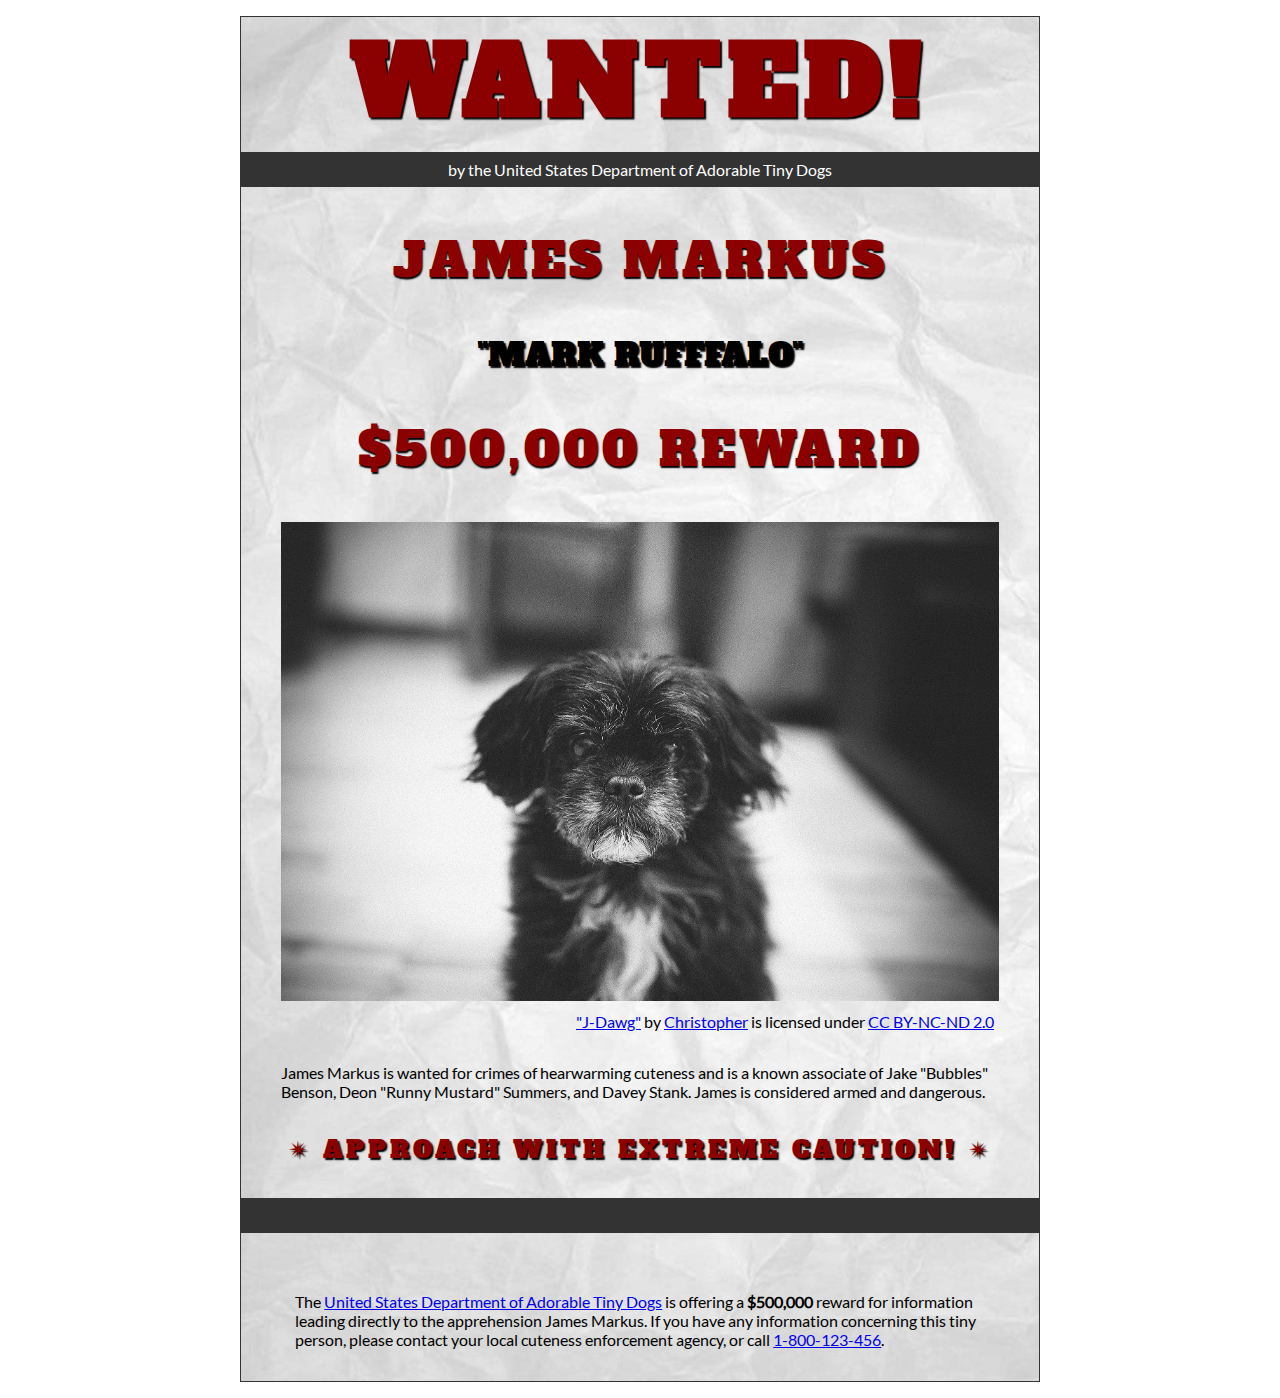
<file: wanted-poster/wanted-poster/index.html>
<!DOCTYPE html>
<html lang="en">
    <head>
        <meta charset="utf-8">
        <meta name="viewport" content="width=device-width, initial-scale=1.0">
        <meta name="author" content="Ninos Lazar">
        
<!-- Add the link element to tell the browser what file to use for style information. -->
        <link href="css/style.css" rel="stylesheet">
        <title>Wanted | James Markus</title>
    </head>
    <body>
        <main>
            <header>
                <h1>Wanted!</h1>
                <h5>by the United States Department of Adorable Tiny Dogs</h5>
                <h2>James Markus</h2>
                <h3>"Mark Rufffalo"</h3>
            </header>
            <section>
                <h2>$500,000 Reward</h2>
                <figure>
                    <img src="images/j-dawg.jpg" alt="cute dog mug shot">
                    <figcaption>
                    <a href="https://www.flickr.com/photos/christopherf/12476805405/sizes/h/" target="_new">"J-Dawg"</a> by 
                    <a href="https://www.flickr.com/photos/christopherf/" target="_new">Christopher</a>
                    is licensed under <a href="https://creativecommons.org/licenses/by-sa/2.0/?ref=ccsearch&atype=html" target="_new" style="margin-right: 5px;">CC BY-NC-ND 2.0</a>
                </figcaption>
                </figure>
                <p>
                    James Markus is wanted for crimes of hearwarming cuteness and is a known associate of Jake "Bubbles" Benson, Deon "Runny Mustard" Summers, and Davey Stank. James is considered armed and dangerous.
                </p>
            </section>
            <section>
               <h4 class="alternate">&#10036;&#160;Approach with extreme caution!&#160;&#10036;</h4> 
                <h5>&#160;</h5> <!-- Added html character for space to match h5 line 16 height. -->
            </section>
            <footer>
            <p>The <a href="https://www.usdatd.org">United States Department of Adorable Tiny Dogs</a> is offering a <strong>$500,000</strong> reward for information leading directly to the apprehension James Markus. If you have any information concerning this tiny person, please contact your local cuteness enforcement agency, or call <a href="tel:1-800-123-456">1-800-123-456</a>.</p>
        </footer>
        </main>
    </body>
</html>
</file>
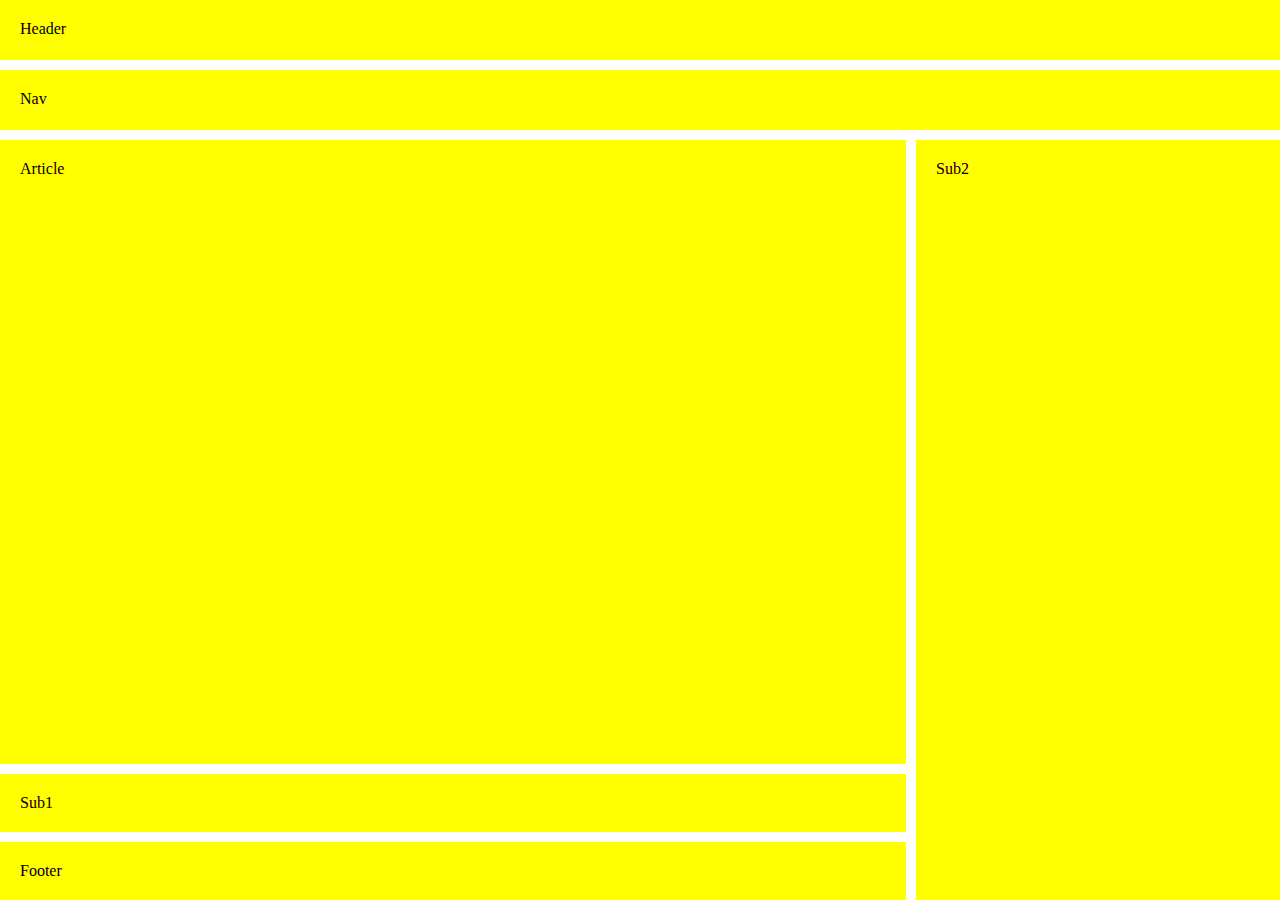
<file: blog/index_grid.html>
<!doctype html>
<title>Grid Example</title>
<style>
body { 
  display: grid;
  grid-template-areas: 
    "header header header"
    "nav nav nav"
	"article article sub2"
	"sub1 sub1 sub2"
    "footer footer sub2";
  grid-template-rows: 60px 60px 1fr;
  grid-template-columns: 35% 35% 1fr;
  grid-gap: 10px;
  height: 100vh;
  margin: 0;
  }
header, footer, article, nav, div {
  padding: 20px;
  background: yellow;
}
#pageHeader {
  grid-area: header;
}
#pageFooter {
  grid-area: footer;
}
#mainArticle { 
  grid-area: article;      
  }
#mainNav { 
  grid-area: nav; 
  }
#siteSub1 { 
  grid-area: sub1; 
  }
#siteSub2 { 
  grid-area: sub2; 
  }
</style>
<body>
  <header id="pageHeader">Header
  </header>
  
 <nav id="mainNav">Nav

</nav>
 
  <article id="mainArticle">Article</article>

  <div id="siteSub1">Sub1</div>
  <div id="siteSub2">Sub2</div>
  <footer id="pageFooter">Footer</footer>
</body>
</file>
<file: blog/css/style.css>
/* TO GET AN IDEA OF THE CSS YOU WILL LIKELY BE USING, SEE THE LISTS BELOW. */

        /* 
        
        Spacing 

            - padding (shorthand and/or specific properties like padding-bottom, etc.)

            - margin, (shorthand and/or specific properties like margin-top, etc.)

            - letter-spacing, word-spacing, line-height

            - width, max-width, min-width
            - height, max-height, min-height

        Typography 

            - font-family, font-size, font-style, font-weight

            - text-decoration, text-align

            - color

            - text-shadow, text-transform

        Box, Layout and Border 

            - border (shorthand and/or specific properties like border-top, border-bottom-radius, border-width, etc.)

            - box-shadow

            - display, float, align-items, align-content

            - grid-template-columns, grid-column-gap

            - transform

        Other

            - :nth()-child (to target specific child elements)

            - :focus, :hover, :active (to target link states)

            - @font-face or @import (to import typefaces)

        */


/* ------ START WRITING YOUR CODE BELOW ------ */


html {
    font-size:16px;
}

body{
display: inline;
float: left;
position: relative;
max-width: 95%;
}


@font-face{
    font-family:sansfont1;
    src: url("../fonts/sans-serif/lato-regular.ttf")
        format('truetype');
        font-weight:normal;
        font-style:normal;
}

@font-face{
    font-family:seriffont1;
    src:url("../fonts/serif/josefinslab-regular.ttf")
        format('truetype');
    font-weight:normal;
    font-style:normal;
}

@font-face{
    font-family:seriffont2;
    src:url("../fonts/serif/ultra-regular.ttf")
        format('truetype');
    font-weight:normal;
    font-style:normal;
}


h1 {
    transform: rotate(-9deg);
     font-family: seriffont2,serif;
word-spacing: 0.125rem;
    text-align: center;
    color: dimgrey;
}

h1>span {
    display: inline-block;
    background-color: gray;
    color: goldenrod;
}


nav{
    width: 100%;
    margin-top: 40px;
       border-top: 5px solid gray;
    border-bottom: 5px solid gray;
}

nav a {
    font-family: seriffont1, serif;
    display: inline-block;
    padding: 2rem 2rem;
    margin: 2rem 2rem;
 
}

nav a:focus,
nav a:hover:{
    color: dimgray;
    background-color: goldenrod;
}

nav a:hover:not(.active){
background-color:goldenrod;
text-decoration: line-through;
}

a{
    text-underline-position: none;
}

a:link,
a:visited {
    color: black;
}

p{
  font-family: sansfont1, Arial, sans-serif;
    font-size: 1rem;
}


.column {
  
    width: 15%;
  padding: 5px;
}

.subpics {
   height: 100%;
    width: 100%;
}

.subpicsnew{
    height: 100%;
    width: 100%;
}

figure{
display: block;
margin-block-start:1em;
margin-block-end:1em;
margin-inline-start:5px;
margin-inline-end-30px:
}

.weirdpics{
    display: flex;
    width: 100%;
    align-items: center;
    justify-content: space-between;
}

.asidecontent {
	display: inline;
}

.rsection {
height: auto;
width: auto;
}
	

figcaption{
   background-color: beige;
}
.article-image{
float: left;    
margin: 0 15px 0 0;
}

.logo{
	float: center;
	size:50%;
}

.asidecontainer{
    float: right;
    padding-left: 20px;
    width: 15%;
}


.main-section{
float: left;
width: 75%;
padding-left: 15px;
}


aside {
  padding-left: 5px;
  margin-left: 5px;
 display: inline;
  font-style: italic;
  background-color: white;
    border-left: 2px solid gray;
}

.asidep{
 font-size: 15px;
word-wrap:break-word; 
 }

h3{
    margin: 0.625rem;
}

time{
  font-style: italic;
    
}

button{
    background-color: dimgray;
    color: goldenrod;
    padding: 1rem 1rem;
    font-size: 1rem;
    border-radius: 15px;
    height: 50px;
    width: 150px;
}

button:hover{
background-color: goldenrod;
font-weight: bold;

}

footer{
    width: 100%;
    font-size:12px;
}

.footer{
	clear: both;
}

.footerright{
text-align: right;
float: right;
}

.footerleft{
text-align: left;
float: left;
}
</file>
<file: homepage-overhaul/css/style.css>
/* || General Setup */

@import url('https://fonts.googleapis.com/css?family=Lato:400,400i,900,900i|Roboto+Condensed:400,400i,700|Roboto:400,400i,900|Shadows+Into+Light');

html {
    margin: 0;
    padding: 0;
    font-size: 16px;
    background-color: #FFFFFF;
}

body {
    max-width:1200px;
    margin:0 auto;
    padding:1rem 2rem;    
    color:#111;
    font-family: 'Roboto Condensed', sans-serif;
       
} 

header {
    border-bottom: .0625rem solid #333;
    margin-bottom:4rem;
    padding-bottom:2rem;
  
}
 
h1 {
    font-size: 6rem;
    font-weight:100;
    color: #333;
    font-family: Lato, sans-serif;
    text-shadow:2px 2px 3px #333;      
    margin:0;
}

h1 span {
    color:#8C2B3F;
}

h2 {
    
    font-size:2rem;
    margin-top:0;
    font-weight:100;
    font-family:'Lato', sans-serif;
    
}

p, li {
  font-size: 1rem;
  line-height: 1.5;
}

blockquote {
    
    border-top:.0625rem solid #333;
    border-bottom:.0625rem solid #333;
    margin:2rem 0;
    padding:2rem 4rem;
    text-align:center;
    font-style:italic;
}

nav {
      float:left;
      display: flex;
      flex-wrap:wrap;
      flex-direction: column;
      width:14rem;
      border:.0625rem solid #333;
      background-color:#8FB0D0;
      position:fixed;
}

nav img {
    width:100%;
    border-bottom:.0625rem solid #333;
}

nav p {
    margin:0;
    padding:1rem;
    font-size:.75rem;
    background-color:#242F40;
    color:#B1BED3;
    border-top:.0625rem solid #333;
}

nav p a {
    
    color:#B1BED3;
}

nav p a:hover,
figcaption a:hover {
    color:#495F83;
    text-decoration:none;
}

nav ul {
    border-bottom:.0625rem solid #333;
    list-style-type:none;
    margin:0;
    padding:0;
}

nav ul a {
    display: block;
    font-size: 1.5rem;
    line-height: 1.7;
    padding:.75rem 1.25rem;
    text-decoration: none;
    color: #333;
    font-family:'Roboto', sans-serif;
}

nav :nth-child(2) {
    margin-top:0;
}

nav a:hover {
  color:#FFF;
    background-color:#333;
}

nav a:active {
    color:#FFF;
    font-style: italic;
    background-color:#333;
}

/* || main layout */

main {
    padding-left:2%;
    padding-right:2%;
    margin-left:14rem;
}

section {
    margin-bottom:.5%;
}

aside {
    display:flex;
}

figure {
    
    background-color:#242F40;
}

/* || Media */

.fig-1 {
    
    width:49%;
    margin-left:0;
    margin-right:1%;
}

.fig-2 {
    
    width:49%;
    margin-right:0;
    margin-left:1%;
}

figure img {
  width: 100%;
  margin:0;   
}

figcaption {
    font-size:.75rem;
    padding:.5rem;
    margin:0;
    background-color:#242F40;
    color:#B1BED3;
}

figcaption a {
    
    font-size:.75rem;
    color:#B1BED3;
}

figure video,
figure iframe {
    border:none;
    background-color:#000;
}

/* || Written Content */

article {
  margin:0;
}

article>p {
  margin-top:0;
}

article>p>a {
    
    color:darkblue;
}

/* || Footer Layout */

footer {
    clear:both;
    overflow:auto;
    margin:3% 2%;
    border-top: 1px solid #333;
}

.copyright {
    font-size:.75rem;
    text-align:right;
}

footer a {
    font-size:.75rem;
    color:darkblue;
}

article p a:hover,
footer a:hover {
  text-decoration:none;
  color:#495F83;
}

.return {
    font-size:.75rem;
    float:left;
}
</file>
<file: planets-table/planets-table/css/style.css>
html {
  font-family: sans-serif;
    font-size:16px;
}

header, 
main {
    
    margin:0 auto;
    width:80%;
}

table {
  border-collapse: collapse;
  border: 2px solid rgb(200,200,200);
  letter-spacing: 1px;
  font-size: 0.75rem;
    width:100%;
    max-width:1920px;
}

td, th {
  border: 1px solid rgb(190,190,190);
  padding: .625rem 1.25rem;
}

th {
  background-color: rgb(235,235,235);
}

td {
  text-align: center;
}

tr:nth-child(even) td {
  background-color: rgb(250,250,250);
}

tr:nth-child(odd) td {
  background-color: rgb(245,245,245);
}

col:nth-child(2) {
    border:2px solid #000;
}

caption {
  padding: .625rem;
}

img {
    
    width:100%; max-width:4.53125rem;
    
}
</file>
<file: school-site/school-site/css/style.css>
/* General setup */

* {
    box-sizing: border-box;
}

html {
    font-size:16px;
}

body {
    margin: 1.5rem auto;
    width:90%;
    min-width:56.25rem;
}

/* Layout */

main {
    overflow:auto;
    min-width:45rem;
    
}

section {
    float: left;
    min-width: 22.5rem;
    width:50%;
}

figure {
    width:60%;
    margin:0 10% 0 0;
    float:left;
}

figure img {
    width:100%;
    max-width:25rem;
}

figcaption {
    margin:.375rem 0;
}

.long-list {
    margin-top:0;
}

nav {
    float: left;
    width:11.25rem;
}

footer {
    clear: both;
    margin-top:1.5rem;
}

section, aside, nav, footer {
  padding: .5rem;
}

/* header and footer */

header, footer {
  border-top: .125rem solid #33658A;
  border-bottom: .125rem solid #33658A;
}

/* ------ START WRITING YOUR CODE BELOW THIS LINE ------ */

/* NO changes should be made to any of the code above. */

/* NOTE: While you will be using some of the same CSS properties, the VALUES 
   may need to be different in order to style the page correctly. */



/* Imported Typfaces */

@font-face {
    font-family:Coolfont;
    src: url("../fonts/montserrat-regular.ttf") format('truetype');
    font-weight:normal;
    font-style:normal;
}
@font-face {
    font-family:Goodfont;
    src: url("../fonts/josefinslab-regular.ttf") format('truetype');
        font-weight:normal;
        font-style:normal;
}


/* Typography Styles */

html {
    font-family: Coolfont;
}

h1 {
    letter-spacing: 0.125rem;
    font-family: Goodfont, Arial, sans-serif;
    font-size: 3.75rem;
    margin: 1.125rem;
    text-align: center;
}

h2 {
    letter-spacing: 0.125rem;
    font-family: Goodfont, Arial, sans-serif;
    font-size: 1.5rem;
}

h2 + p {
    text-indent: 1.5rem;
}

p {
    font-size: 0.75rem;
    letter-spacing: 0.03125rem;
    word-spacing: 0.125rem;
}

li {
    font-size: 0.75rem;
    letter-spacing: 0.03125rem;
    word-spacing: 0.125rem;
}

figcaption {
    font-size: 0.75rem;
    margin-bottom: 2rem;
}


/* Link Styling */

a {
    outline:none;
}

a:link,
a:visited {
    color: #33658A
}

a:focus,
a:hover {
    text-underline-position: none;
}


/* List Styling */

ul {
    margin-top: 1rem;
    margin-bottom: 1rem;
    margin-left: 0rem;
    margin-right: 0rem;
    list-style-type: square;
}

ol {
    margin-top: 1rem;
    margin-bottom: 1rem;
    margin-left: 0rem;
    margin-right: 0rem;
    list-style-type: lower-alpha;
}

.long-list a:hover {
    text-transform: uppercase;
}


/* Navigation Menu */

nav {
    padding-left: 0rem;
    margin-top: 0.25rem;
}

nav a {
    text-underline-position: none;
    display: inline-block;
    width: 100%;
    line-height: 3;
    text-align: center;
    font-size: 1.125rem;
    margin-bottom: 1.5rem;
    border-color: #33658A;
    border-style: solid;
    border-width: 0.0625rem;
}

nav a:focus,
nav a:hover {
    color: #FFF;
    background-color: #33658A;
}

nav a:active {
    color: #FFF;
    background-color: #000;
}


/* Footer Styles */

footer {
    text-align: center;
}
</file>
<file: wanted-poster/wanted-poster/css/style.css>
/* Imported Typeface Files */

@font-face {
    font-family:Lato;
    src: url(../fonts/lato-regular.ttf);
    font-style:normal;
    font-weight:normal;
}
@font-face {

    font-family:Alfa Slab One;
    src: url(../fonts/alfa-slab-one-regular.ttf);
    font-style:normal;
    font-weight:normal;
}


/* Root */

html {
    font-size:16px;
}


/* Body & Main  */

body {
    font-family:Lato, Arial, sans-serif;
    font-size:1rem;
    padding:1rem;
    min-width:39rem;
    max-width:50rem;
    margin:0 auto;
} 
/*fixed path to background image.*/
main {
    background-color:#ddd;
    background-image: url("../images/wrinkled-white-paper-background.jpg"); 
    background-size:cover;
    background-repeat: no-repeat;
    border:1px solid #333;
}

/* ------ START WRITING YOUR CODE BELOW THIS LINE ------ */

/* NO changes should be made to any of the code above. */

/* The first heading style rule has been completed for you. Examine it carefully
   to get an idea of some of the style properties you will need to use; then
   complete the style code according to the instructions in Canvas. */

/* NOTE: While you will be using some of the same CSS properties, the VALUES 
   may need to be different in order to style the page correctly. */


/* Headings  */

h1 {
    text-transform: uppercase;
    font-size:6rem;
    margin: 0;
    letter-spacing: .5rem;
    color:darkred;
    text-shadow:.09375rem .09375rem .09375rem #000;
    font-family:'Alfa Slab One', Garamond, serif;
    text-align:center;
}

h2 {
    text-align: center;
    text-transform: uppercase;
    text-shadow: .09375rem .09375rem .09375rem #000;
    font-size:3rem;
    letter-spacing:0.25rem;
    font-weight:normal;
    color:darkred;
    font-family: 'Alfa Slab One', Garmond, serif;
}

h3{
    text-align: center;
    text-transform: uppercase;
    text-shadow: .09375rem .09375rem .09375rem #000;
    font-size:2rem;
    font-weight:normal;
    font-family: 'Alfa Slab One', Garmond, serif;
}

h4{
    text-align: center;
    text-transform: uppercase;
    text-shadow: .09375rem .09375rem .09375rem #000;
    font-size: 1.5rem;
    letter-spacing: 0.25rem;
    padding-bottom: 1.125rem;
    font-weight: normal;
    color: darkred;
    font-family: 'Alfa Slab One', Garmond, serif;
}
h4.alternate{
    text-align: center;
    text-transform: uppercase;
    text-shadow: .09375rem .09375rem .09375rem #000;
    font-size: 1.5rem;
    letter-spacing: 0.25rem;
    padding-bottom: 1.125rem;
    font-weight: normal;
    color: darkred;
    font-family: 'Alfa Slab One', Garmond, serif;
    padding-bottom: 0;
    padding-top: 0;
    padding-left: 0.5rem;
    padding-right: 0.5rem;
}

h5{
    font-size: 1rem;
    margin-top: 0.25rem;
    padding-bottom: 0.5rem;
    padding-left: 0.5rem;
    padding-right: 0.5rem;
    padding-top: 0.5rem;
    background-color: #333;
    color: #FFF;
    font-weight: normal;
    text-align: center;
}


/* Section & Paragraph */

section {
    margin-top: 0.5rem;
}

p {
    margin-top: 1rem;
    margin-bottom: 1rem;
    margin-left: auto;
    margin-right: auto;
    text-align: left;
    padding-top: 0rem;
    padding-bottom: 0rem;
    padding-left: 1rem;
    padding-right: 1rem;
    width: 90%;
}


/* Image & Figure */

img{
    width:100%;
    margin-bottom: 0;
    margin-top: 0;
    margin-left: auto;
    margin-right: auto;
    max-width: 50rem;
}

figure{
     margin-bottom: 2rem;
}

figcaption{
    padding-top: 0.5rem;
    text-align: right;
}


/* Footer */

footer{
    padding-bottom: 1rem;
    padding-left: 1rem;
    padding-right: 1rem;
    padding-top: 1rem;
    border-top-width: 2rem;
    border-top-color: #333;
}

/*span{
    padding-bottom: 0;
    padding-top: 0;
    padding-left: 0.5rem;
    padding-right: 0.5rem;
}*/
</file>
